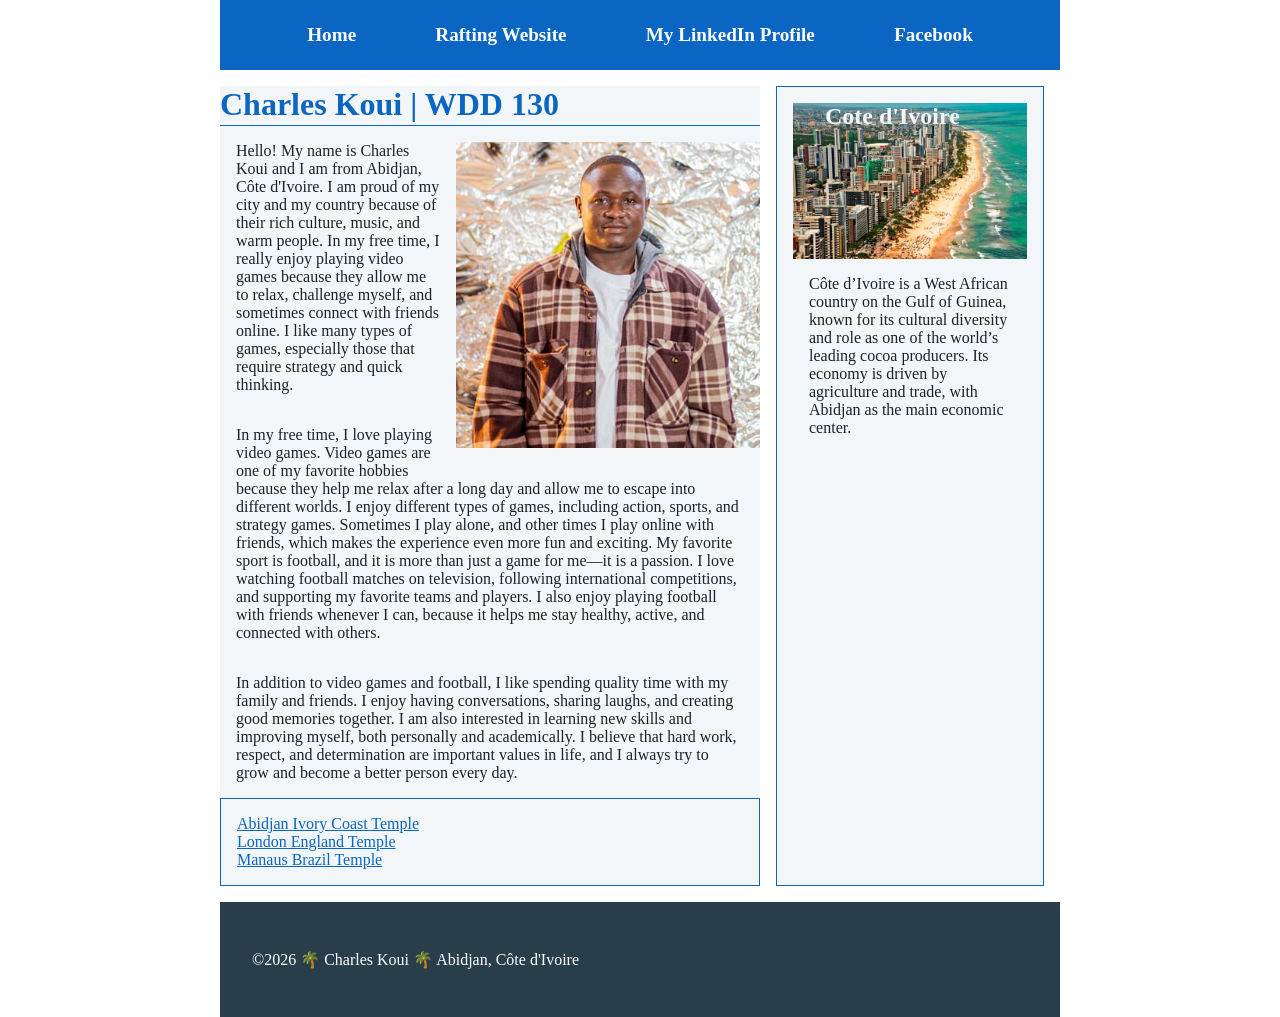
<file: index.html>
<!DOCTYPE html>
<html lang="en-US">

<head>
    <meta charset="UTF-8">
    <meta name="viewport" content="width=device-width, initial-scale=1.0">
    <title> Charles Koui | WDD 130</title>
    <meta name="description"
      content="Welcome to Charles Koui’s WDD130 home page, showcasing web development projects, coursework, and foundational web design skills.">
    <meta name="author" content="Charles Koui">
    <link rel="stylesheet" href="styles/styles.css">
</head>

<body>
    <header>
        <nav>
            <a href="#">Home</a>
            <a href="wwr/">Rafting Website</a>
            <a href="www.linkedin.com/in/romeo-koui" target="_blank">My LinkedIn Profile</a>
            <a href="http://facebook.com" target="_blank">Facebook</a>
        </nav>
    </header>

    <div class="grid">
        <main>
            <h1>Charles Koui | WDD 130</h1>
            <img src="images/profile.jpg" alt="Charles Koui profile picture" width="200">
            <p>Hello! My name is Charles Koui and I am from Abidjan, Côte d'Ivoire. I am proud of my
                city and my country because of their rich culture, music, and warm people. In my
                free
                time, I really enjoy playing video games because they allow me to relax, challenge
                myself, and sometimes connect with friends online. I like many types of games,
                especially those that require strategy and quick thinking.</p>
            <p>In my free time, I love playing video games. Video games are one of my favorite
                hobbies
                because they help me relax after a long day and allow me to escape into different
                worlds. I enjoy different types of games, including action, sports, and strategy
                games.
                Sometimes I play alone, and other times I play online with friends, which makes the
                experience even more fun and exciting.

                My favorite sport is football, and it is more than just a game for me—it is a
                passion. I
                love watching football matches on television, following international competitions,
                and
                supporting my favorite teams and players. I also enjoy playing football with friends
                whenever I can, because it helps me stay healthy, active, and connected with others.
            </p>
            <p>In addition to video games and football, I like spending quality time with my family
                and
                friends. I enjoy having conversations, sharing laughs, and creating good memories
                together. I am also interested in learning new skills and improving myself, both
                personally and academically. I believe that hard work, respect, and determination
                are
                important values in life, and I always try to grow and become a better person every
                day.
            </p>
            <ul>
                <li><a href="http://www.churchofjesuschrist.org/temples/details/abidjan-ivory-coast-temple?lang=eng"
                      target="_blank">Abidjan Ivory Coast Temple</a></li>
                <li><a href="http://www.churchofjesuschrist.org/temples/details/london-england-temple?lang=eng"
                      target="_blank">London England Temple</a></li>
                <li><a href="http://www.churchofjesuschrist.org/temples/details/manaus-brazil-temple?lang=eng"
                      target="_blank">Manaus Brazil Temple</a></li>
            </ul>
        </main>
        <aside class="box">
            <h2>Cote d'Ivoire</h2>
            <img src="images/abidjan.jpg" alt="Abidjan sea side view">
            <p>Côte d’Ivoire is a West African country on the Gulf of Guinea, known for its cultural
                diversity and role as one of the world’s leading cocoa producers. Its economy is
                driven
                by agriculture and trade, with Abidjan as the main economic center.</p>
        </aside>
    </div>
    <footer>
        <p>&copy;2026 🌴 Charles Koui 🌴 Abidjan, Côte d'Ivoire</p>
    </footer>
</body>

</html>
</file>
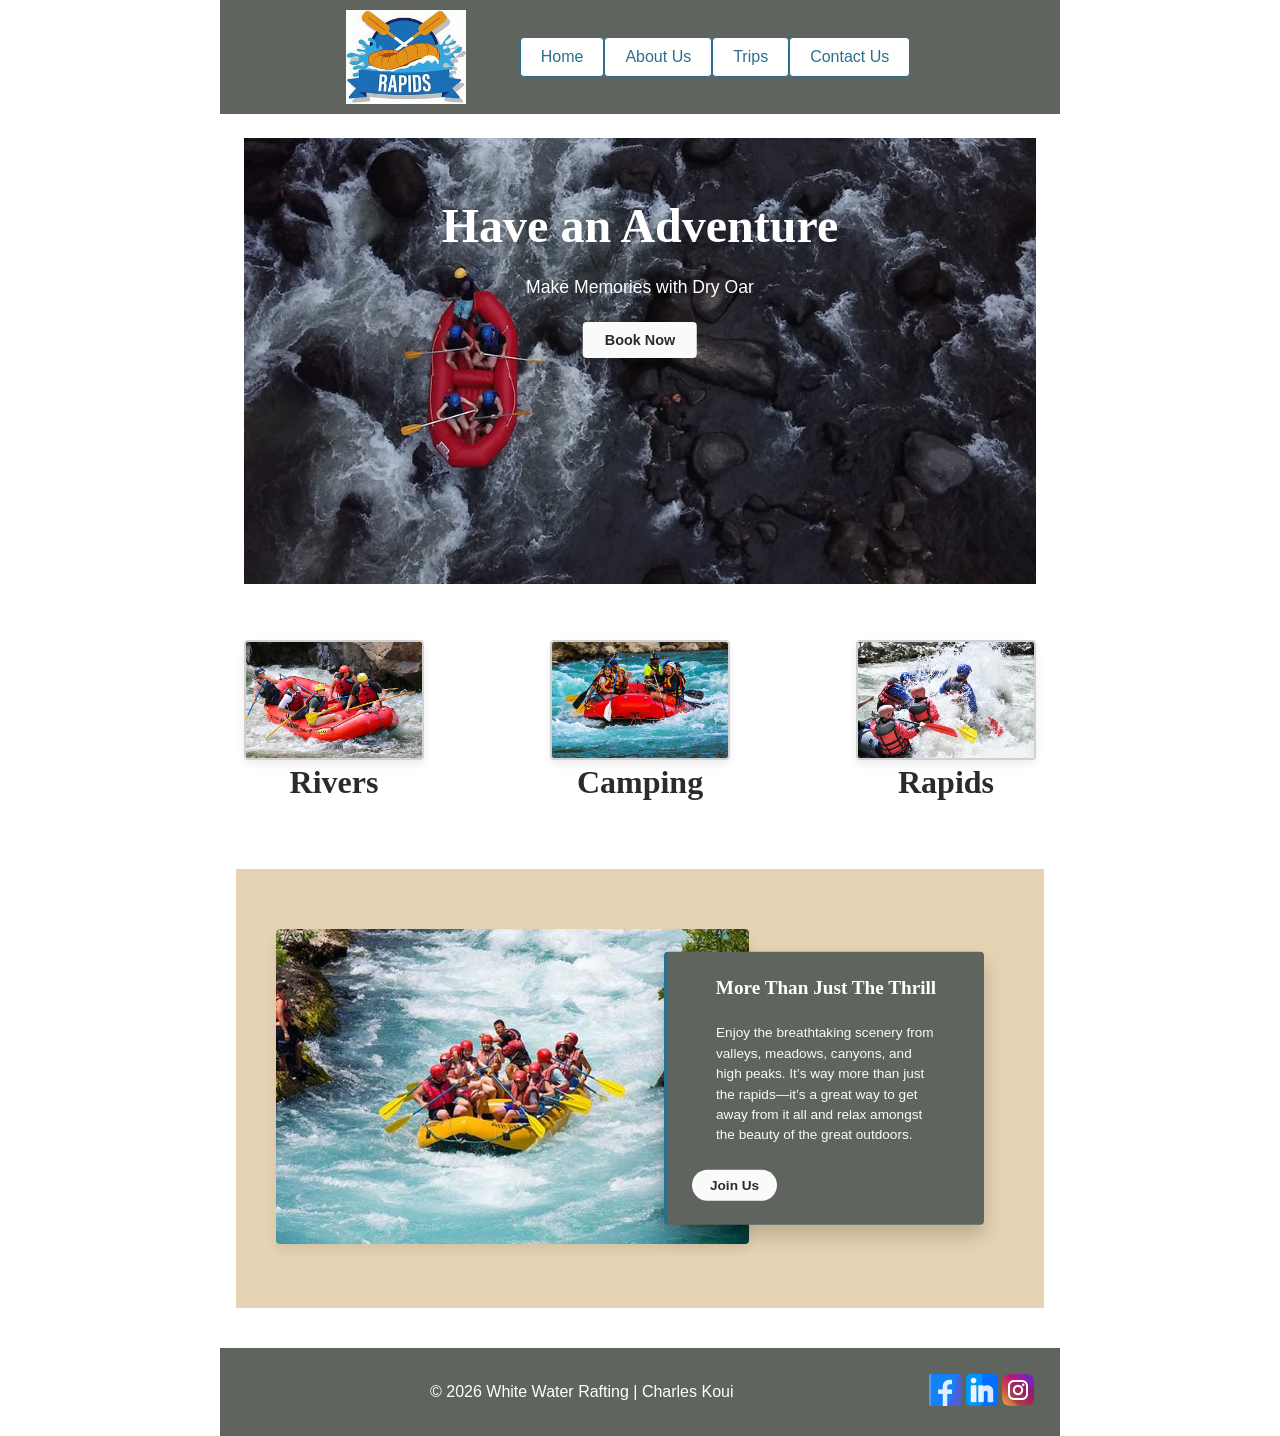
<file: wwr/index.html>
<!DOCTYPE html>
<html lang="en">

<head>
    <meta charset="UTF-8">
    <meta name="viewport" content="width=device-width, initial-scale=1.0">
    <title>Home | White Water Rafting</title>

    <meta name="description"
      content="Experience unforgettable white water rafting adventures. Explore rivers, rapids, and camping trips with Dry Oar—where thrill meets breathtaking scenery.">
    <meta name="author" content="Charles Koui">
    <link rel="stylesheet" href="styles/rafting.css">
</head>

<body>

    <header>
        <img src="images/logo.jpeg" alt="White Water Rafting Logo">

        <nav>
            <ul class="navigation">
                <li><a href="index.html">Home</a></li>
                <li><a href="about.html">About Us</a></li>
                <li><a href="trips.html">Trips</a></li>
                <li><a href="contact.html">Contact Us</a></li>
            </ul>
        </nav>
    </header>

    <main>

        <section class="hero hero-home">
            <img src="images/hero.jpg" alt="Group white water rafting through rapids">

            <div class="hero-content">
                <h1>Have an Adventure</h1>
                <p>Make Memories with Dry Oar</p>
                <a href="contact.html" class="btn-primary">Book Now</a>
            </div>
        </section>

        <!-- FEATURES -->
        <section class="features">
            <div class="feature">
                <img src="images/adventure2.jpg" alt="Scenic river">
                <h2>Rivers</h2>
            </div>

            <div class="feature">
                <img src="images/adventure3.jpg" alt="Mountain camping">
                <h2>Camping</h2>
            </div>

            <div class="feature">
                <img src="images/adventure4.jpg" alt="White water rapids">
                <h2>Rapids</h2>
            </div>
        </section>

        <!-- PROMO SECTION -->
        <section class="promo">
            <div class="promo-image">
                <img src="images/adventure5.jpg" alt="Mountain valley scenery">
            </div>

            <div class="promo-card">
                <h2>More Than Just The Thrill</h2>
                <p>
                    Enjoy the breathtaking scenery from valleys, meadows, canyons, and
                    high peaks. It’s way more than just the rapids—it’s a great way to get
                    away from it all and relax amongst the beauty of the great outdoors.
                </p>
                <a href="contact.html" class="btn-secondary">Join Us</a>
            </div>
        </section>


    </main>

    <footer>
        <p>
            © 2026 White Water Rafting | Charles Koui
        </p>

        <nav class="socialmedia">
            <a href="https://facebook.com">
                <img src="images/facebook.png" alt="Facebook">
            </a>
            <a href="https://linkedin.com">
                <img src="images/linkedin.png" alt="LinkedIn">
            </a>
            <a href="https://instagram.com">
                <img src="images/instagram.png" alt="Instagram">
            </a>
        </nav>
    </footer>

</body>

</html>
</file>
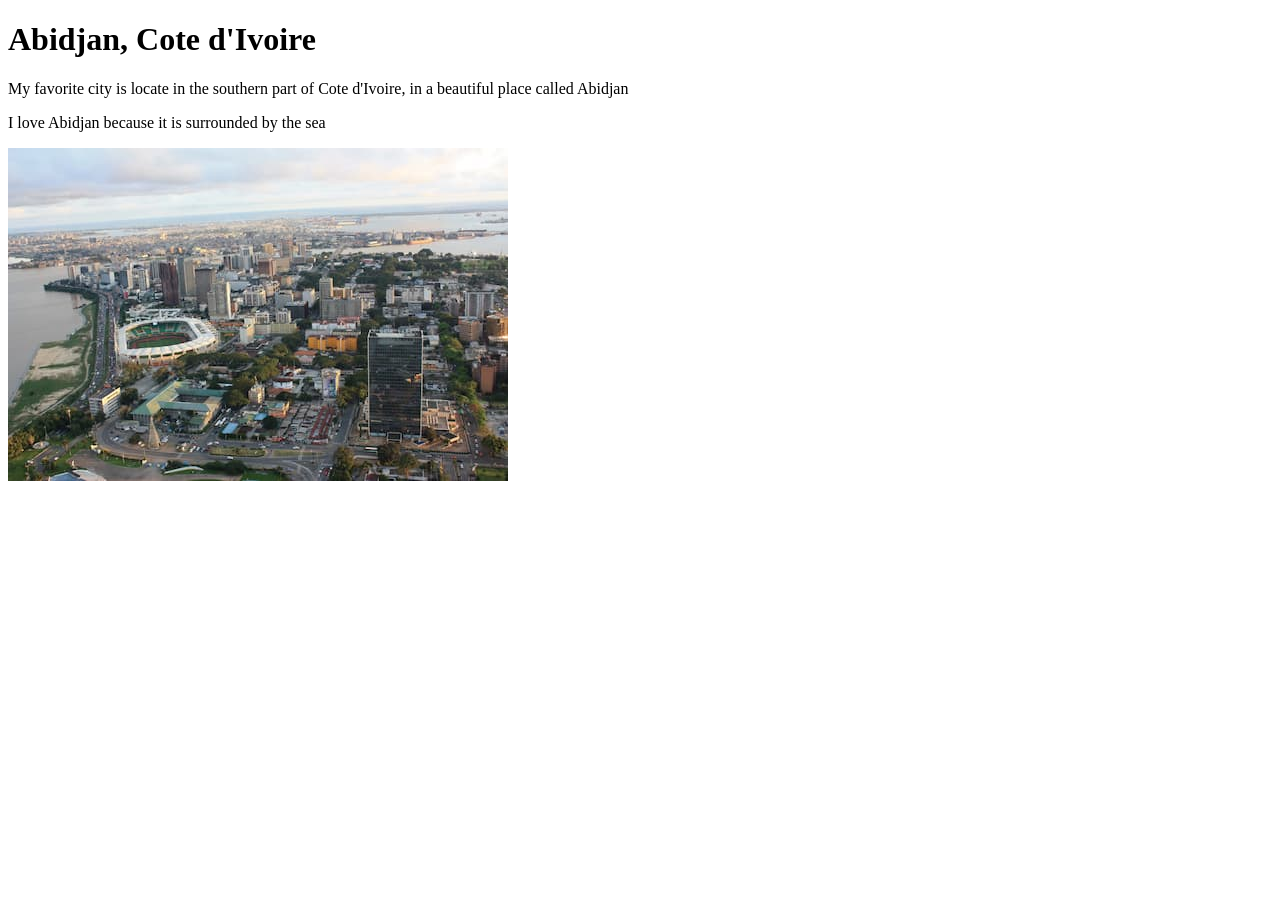
<file: week01/favorite-city.html>
<!DOCTYPE html>
<html lang="en">

<head>
    <meta charset="UTF-8">
    <meta name="viewport" content="width-device-width, initial-scale-1.0">
    <title>Document</title>
</head>

<body>
    <h1>Abidjan, Cote d'Ivoire</h1>

    <p>My favorite city is locate in the southern part of Cote d'Ivoire, in a beautiful place called
        Abidjan</p>
    <p>I love Abidjan because it is surrounded by the sea</p>

    <img src="images/Abidjan_Plateau.jpg" alt="">
</body>

</html>
</file>
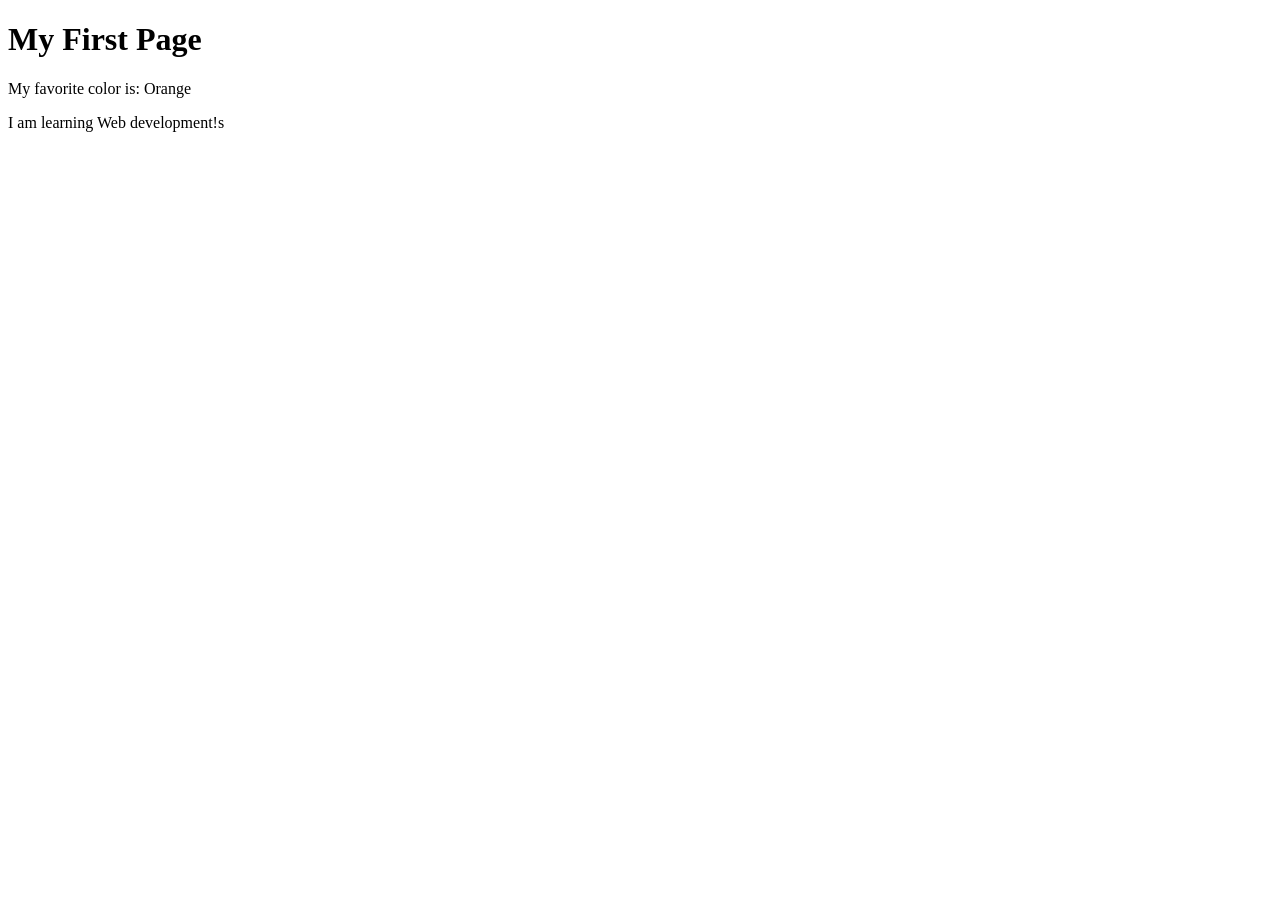
<file: week01/first-page.html>
<!DOCTYPE html>
<html lang="en">

<head>
    <meta charset="UTF-8">
    <meta name="viewport" content="width=device-width, initial-scale=1.0">
    <title>My First Page</title>
</head>

<body>
    <h1>My First Page</h1>
    <p>My favorite color is: Orange</p>
    <p>I am learning Web development!s</p>
</body>

</html>
</file>
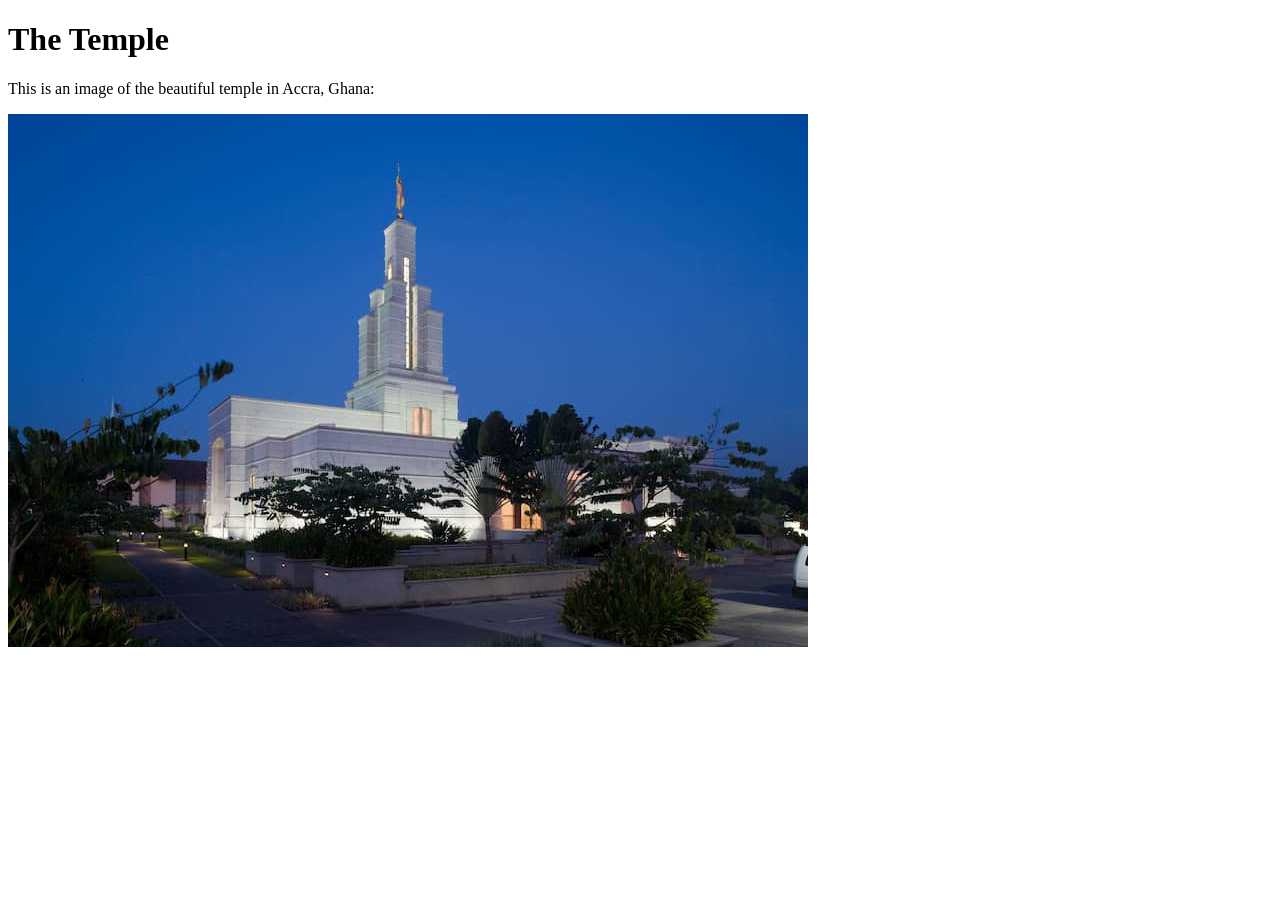
<file: week01/images-solution.html>
<!DOCTYPE html>
<html lang="en">
<head>
    <meta charset="UTF-8">
    <meta name="viewport" content="width=device-width, initial-scale=1.0">
    <title>Temple Image</title>
</head>
<body>
    <h1>The Temple</h1>
    <p>This is an image of the beautiful temple in Accra, Ghana:</p>
    <img src="images/temple-small.jpg" alt="The Accra Ghana Temple">
    
</body>
</html>
</file>
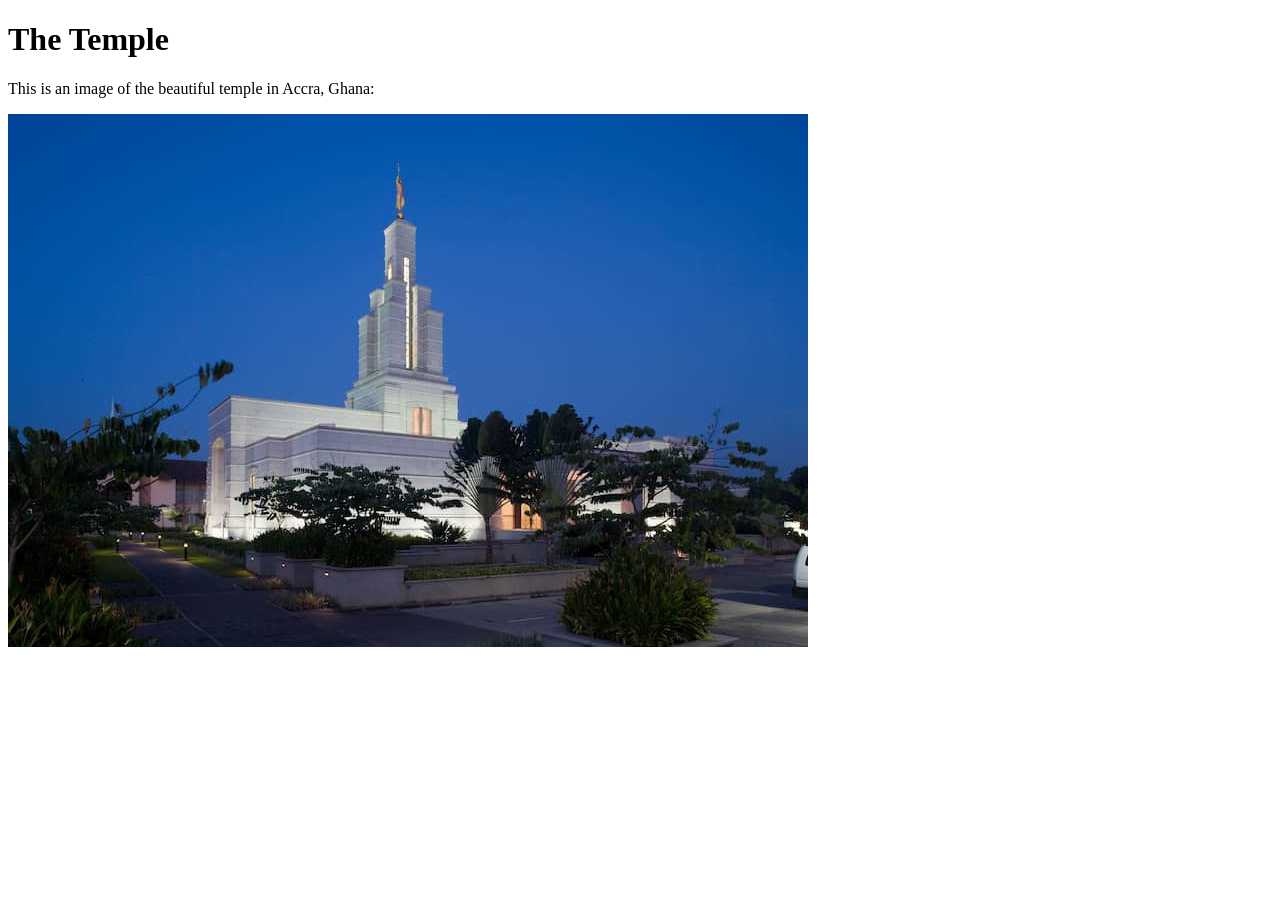
<file: week01/images.html>
<!DOCTYPE html>
<html lang="en">

<head>
    <meta charset="UTF-8">
    <meta name="viewport" content="width=device-width, initial-scale=1.0">
    <title>Temple Image</title>
</head>

<body>
    <h1>The Temple</h1>
    <p>This is an image of the beautiful temple in Accra, Ghana:</p>
    <img src="images/temple-small.jpg" alt="The Accra Ghana Temple">

</body>

</html>
</file>
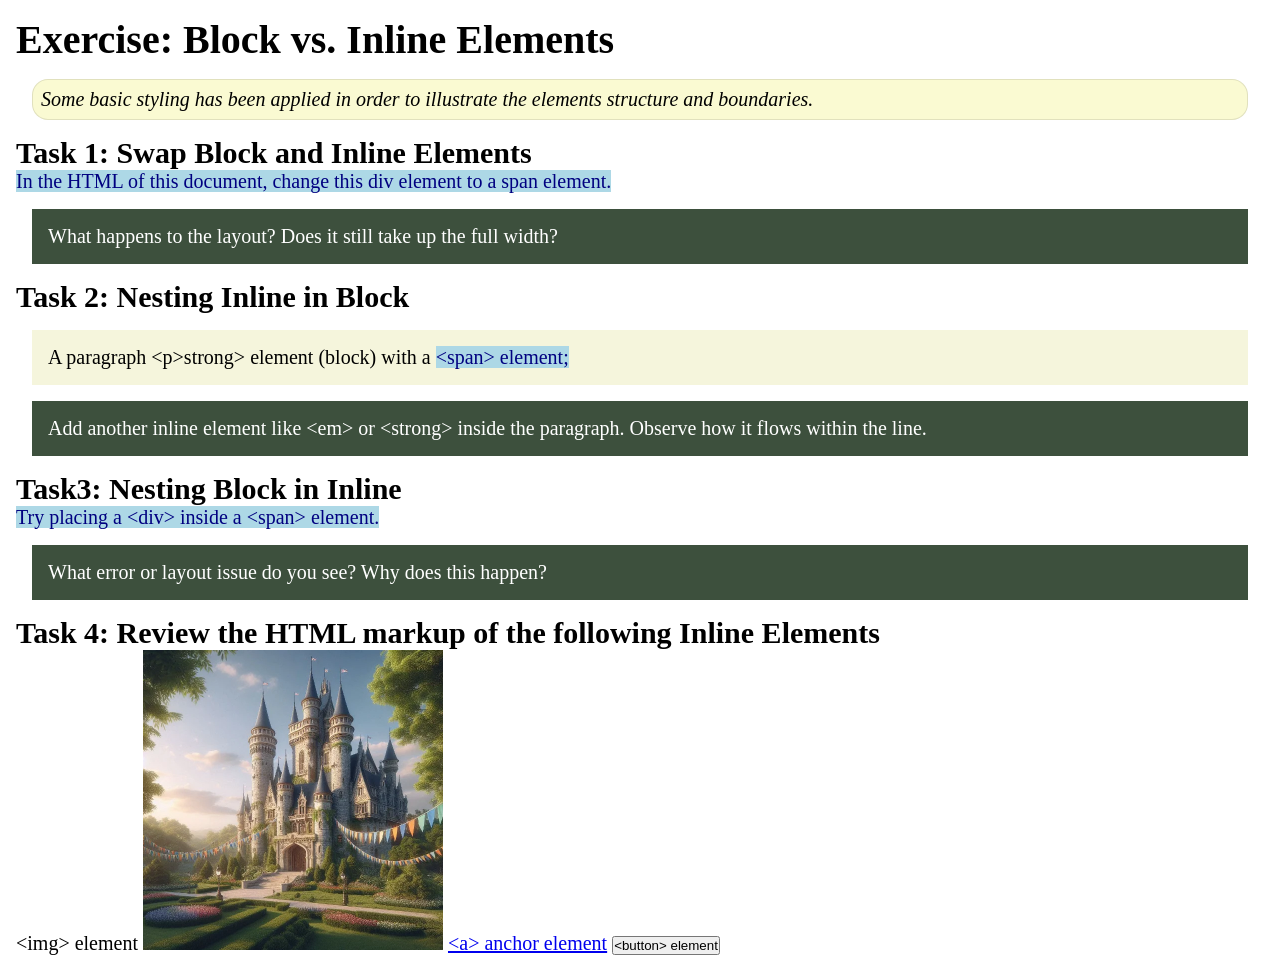
<file: week02/block-vs-inline.html>
<!DOCTYPE html>
<html lang="en">

<head>
    <meta charset="UTF-8">
    <meta name="viewport" content="width=device-width, initial-scale=1.0">
    <title>Exercise: Block vs. Inline Elements</title>
    <link rel="stylesheet" href="styles/block-vs-inline.css">
</head>

<body>
    <main>
        <h1>Exercise: Block vs. Inline Elements</h1>
        <p class="note">Some basic styling has been applied in order to illustrate the elements
            structure and
            boundaries.</p>

        <h2>Task 1: Swap Block and Inline Elements</h2>
        <span>In the HTML of this document, change this div element to a span element.</span>

        <p class="question">What happens to the layout? Does it still take up the full width?</p>

        <h2>Task 2: Nesting Inline in Block</h2>
        <p>A paragraph &lt;p&gt;strong&gt; element (block) with a <span>&lt;span&gt; element;</span>
        </p>
        <p class="question">Add another inline element like &lt;em&gt; or &lt;strong&gt; inside the
            paragraph. Observe
            how it flows within the line.</p>

        <h2>Task3: Nesting Block in Inline</h2>
        <span>Try placing a &lt;div&gt; inside a &lt;span&gt; element.</span>
        <p class="question">What error or layout issue do you see? Why does this happen?</p>


        <h2>Task 4: Review the HTML markup of the following Inline Elements</h2>
        &lt;img&gt; element
        <img src="images/castle.webp" alt="placeholder image (images are inline)" width="300"
          height="300">
        <a href="https://churchofjesuschrist.org">&lt;a&gt; anchor element</a>
        <button type="button">&lt;button&gt; element</button>
    </main>
</body>

</html>
</file>
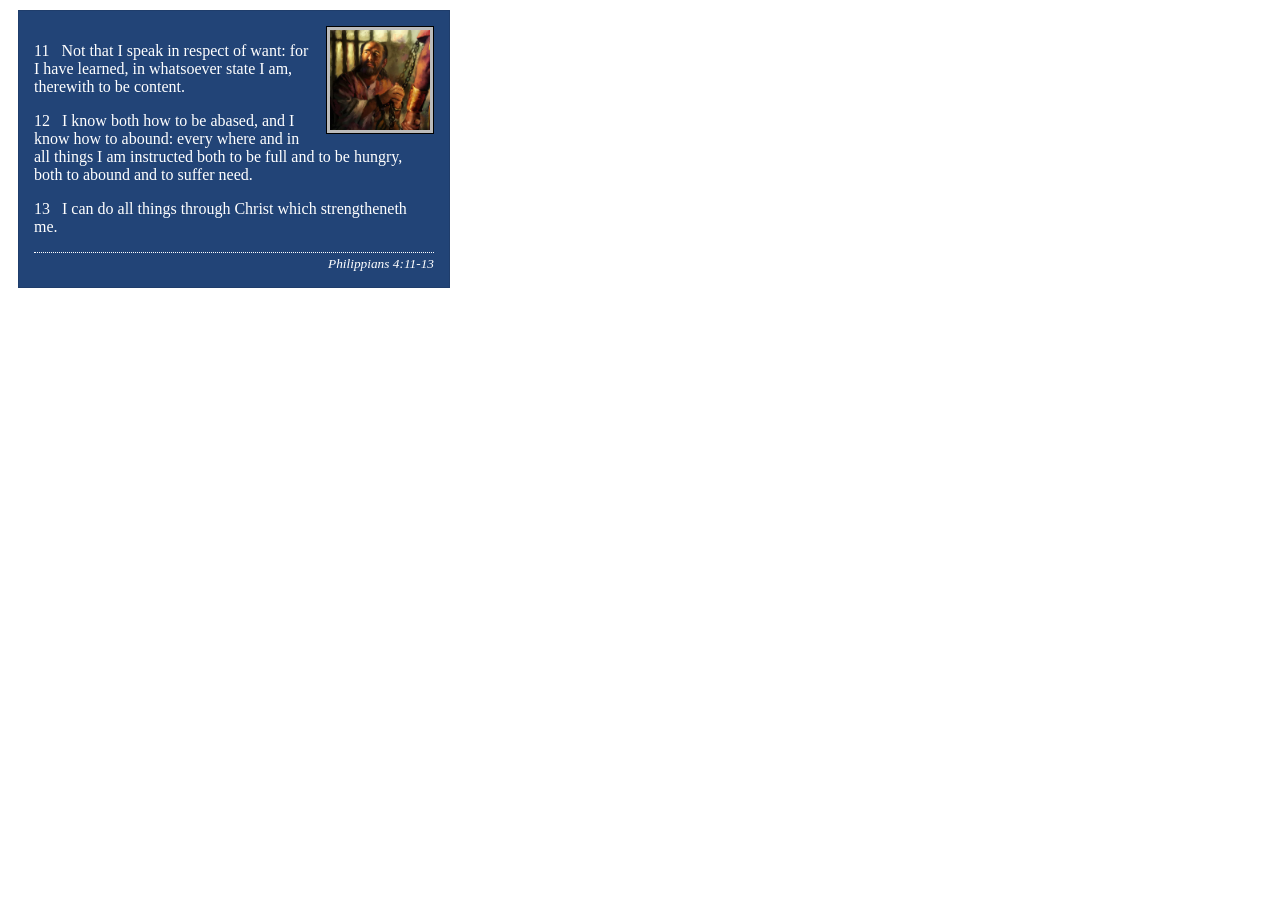
<file: week02/box-model-solution.html>
<!DOCTYPE html>
<html lang="en">
<head>
    <meta charset="UTF-8">
    <meta name="viewport" content="width=device-width, initial-scale=1.0">
    <title>Box Model Activity</title>
    <link rel="stylesheet" href="styles/box-model-solution.css">
</head>
<body>
    <main>
        <div class="callout">
            <img src="images/apostle-paul-imprisoned.webp" alt="Paul the Apostle - Imprisoned in Rome" width="200" height="200">
            <blockquote>
                <p>11 &nbsp; Not that I speak in respect of want: for I have learned, in whatsoever state I am, therewith to be content.</p>
                <p>12 &nbsp; I know both how to be abased, and I know how to abound: every where and in all things I am instructed both to be full and to be hungry, both to abound and to suffer need.</p>
                <p>13 &nbsp; I can do all things through Christ which strengtheneth me.</p>
            </blockquote>
            <cite>Philippians 4:11-13</cite>
        </div>
    </main>
</body>
</html>
</file>
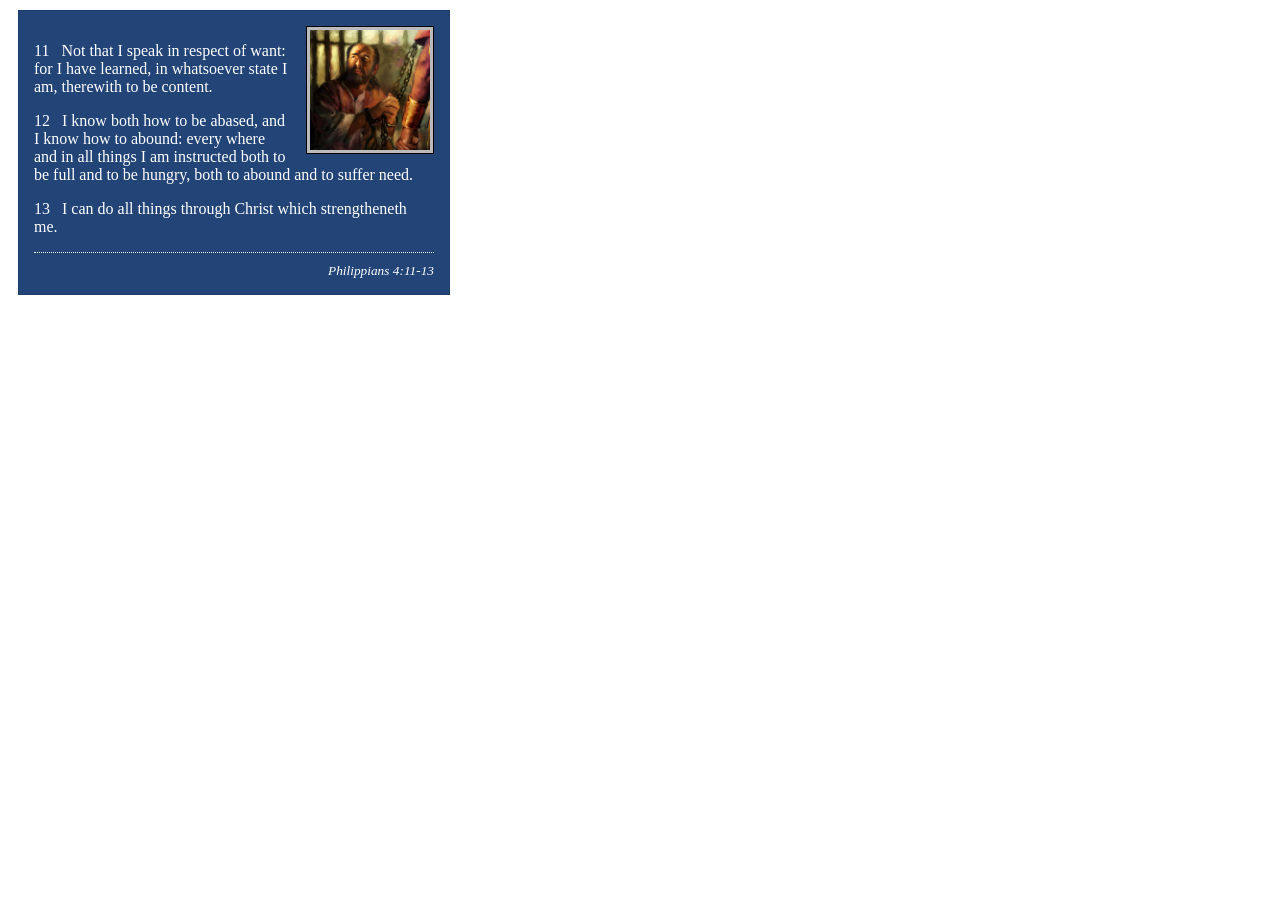
<file: week02/box-model.html>
<!DOCTYPE html>
<html lang="en">

<head>
    <meta charset="UTF-8">
    <meta name="viewport" content="width=device-width, initial-scale=1.0">
    <title>Box Model Activity</title>
    <link rel="stylesheet" href="styles/box-model.css">
</head>

<body>
    <main>
        <div class="callout">
            <img src="images/apostle-paul-imprisoned.webp"
              alt="Paul the Apostle - Imprisoned in Rome" width="200" height="200">
            <blockquote>
                <p>11 &nbsp; Not that I speak in respect of want: for I have learned, in whatsoever
                    state I am, therewith to be content.</p>
                <p>12 &nbsp; I know both how to be abased, and I know how to abound: every where and
                    in all things I am instructed both to be full and to be hungry, both to abound
                    and to suffer need.</p>
                <p>13 &nbsp; I can do all things through Christ which strengtheneth me.</p>
            </blockquote>
            <cite>Philippians 4:11-13</cite>
        </div>
    </main>
</body>

</html>
</file>
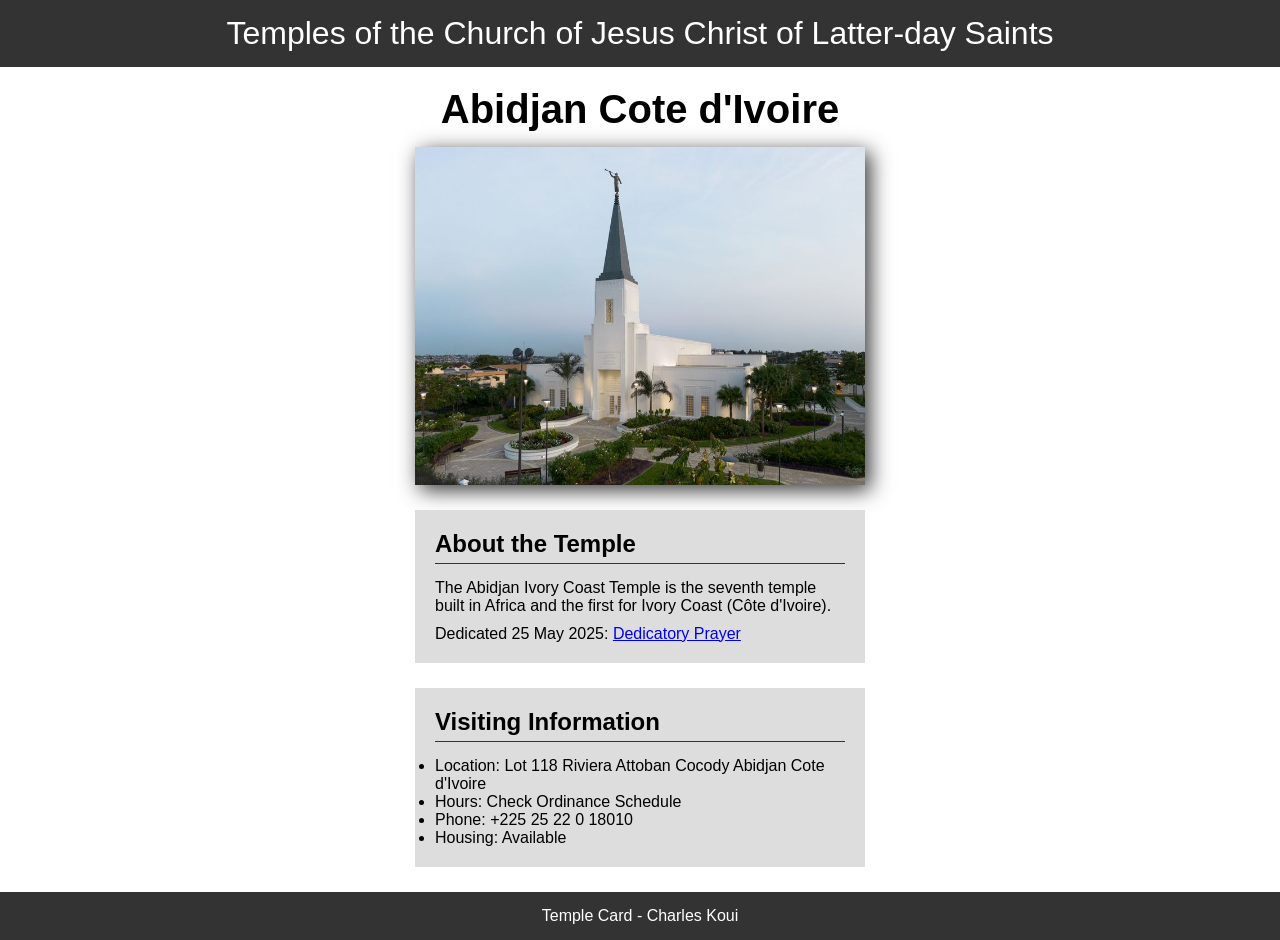
<file: week02/temple.html>
<!DOCTYPE html>
<html lang="en">

<head>
    <meta charset="UTF-8">
    <meta name="viewport" content="width=device-width, initial-scale=1.0">
    <title>Temple Card - Abidjan Cote d'Ivoire</title>
    <link rel="stylesheet" href="styles/temple.css">
</head>

<body>
    <header>
        <p>Temples of the Church of Jesus Christ of Latter-day Saints</p>
    </header>
    <main>
        <h1>Abidjan Cote d'Ivoire</h1>
        <picture>
            <img src="images/abidjan-ivory-coast.jpeg" alt="Abidjan Cote d'Ivoire Temple">
        </picture>
        <section>
            <h2>About the Temple</h2>
            <p>The Abidjan Ivory Coast Temple is the seventh temple built in Africa and the first
                for Ivory Coast (Côte
                d'Ivoire).</p>
            <p>Dedicated 25 May 2025: <a
                  href="https://www.churchofjesuschrist.org/temples/dedicatory-prayer/abidjan-ivory-coast-temple/2025-05-25?lang=eng"
                  target="_blank" rel="noopener noreferrer">Dedicatory Prayer</a></p>
        </section>
        <section>
            <h2>Visiting Information</h2>
            <ul>
                <li>Location: Lot 118 Riviera Attoban Cocody Abidjan Cote d'Ivoire</li>
                <li>Hours: Check Ordinance Schedule</li>
                <li>Phone: +225 25 22 0 18010</li>
                <li>Housing: Available</li>
            </ul>
        </section>
    </main>
    <footer>
        <p>Temple Card - Charles Koui</p>
    </footer>
</body>

</html>
</file>
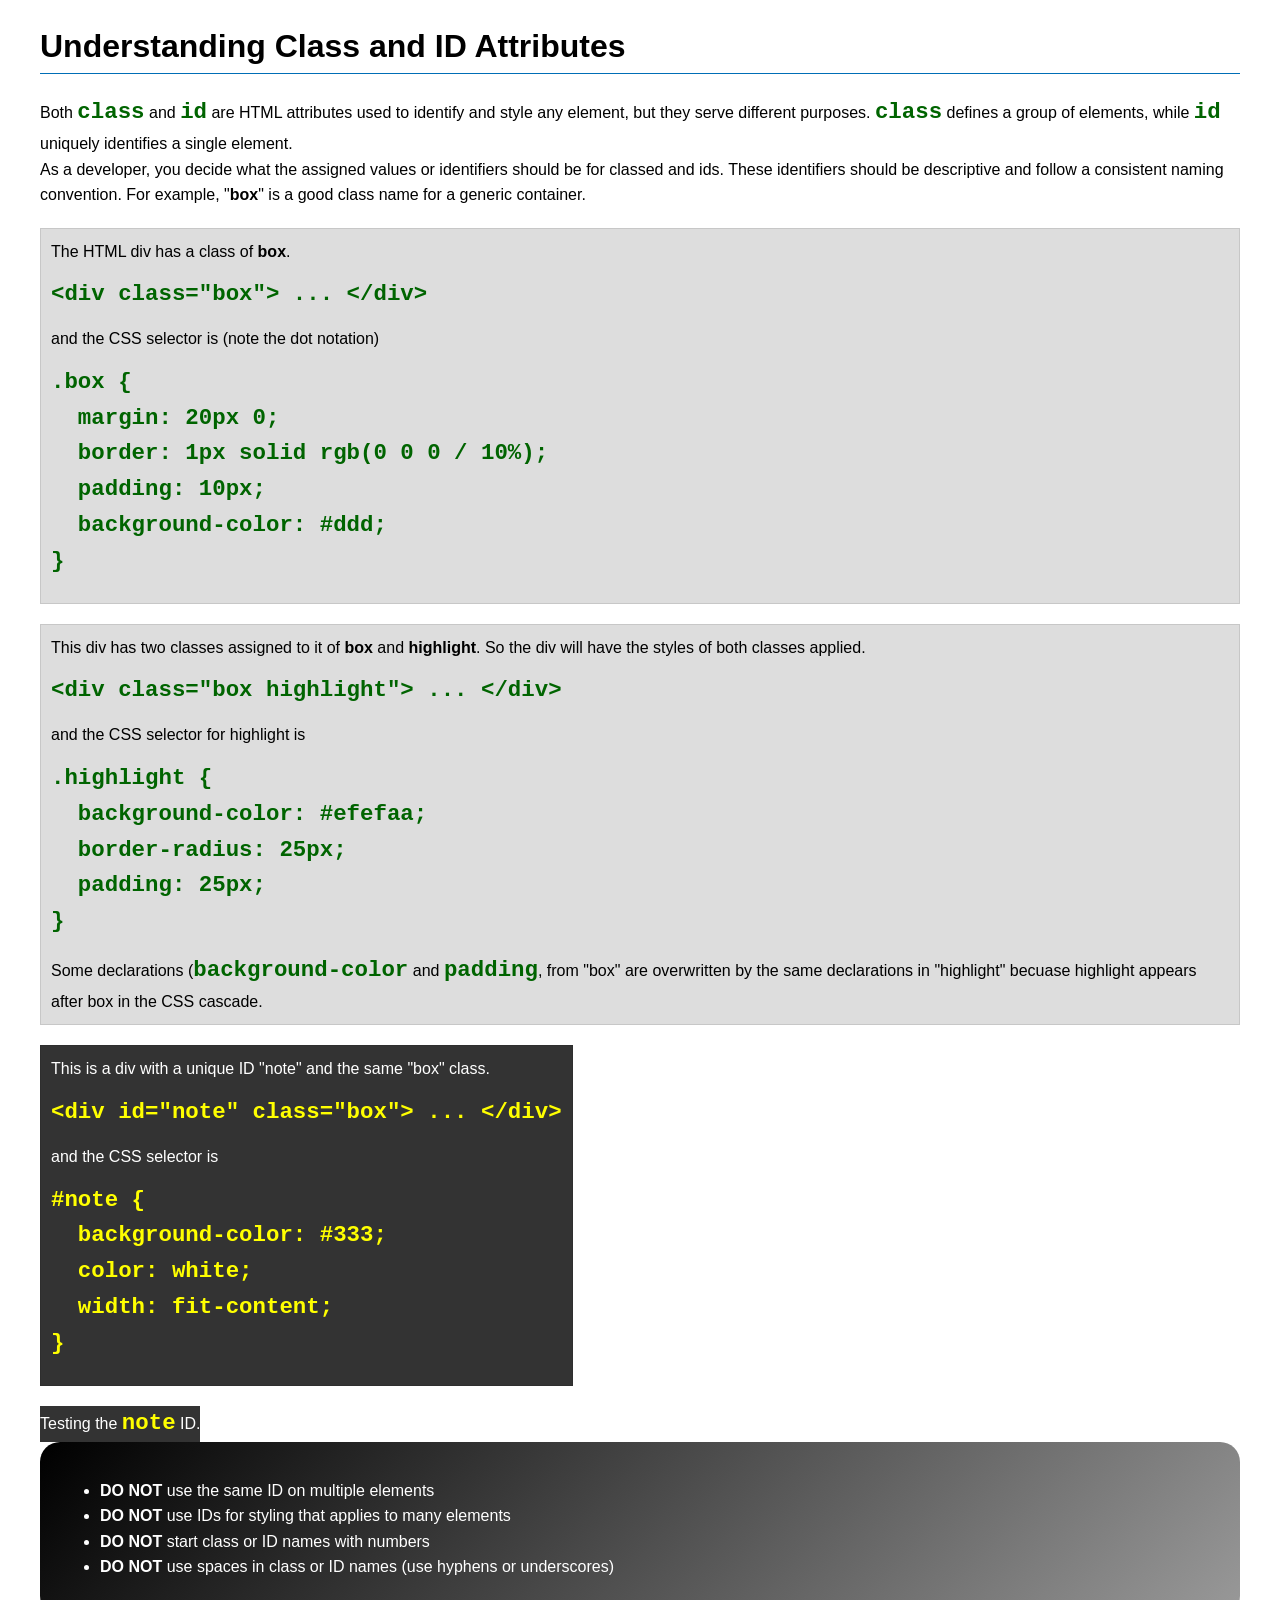
<file: week03/class-and-id.html>
<!DOCTYPE html>
<html lang="en">

<head>
    <meta charset="UTF-8">
    <meta name="viewport" content="width=device-width, initial-scale=1.0">
    <title>Class vs ID Attributes</title>
    <link rel="stylesheet" href="styles/class-and-id.css">
</head>

<body>
    <h1>Understanding Class and ID Attributes</h1>
    <p>Both <code>class</code> and <code>id</code> are HTML attributes used to identify and style
        any element, but they
        serve different purposes. <code>class</code> defines a group of elements, while
        <code>id</code> uniquely
        identifies a single element.
    </p>
    <p>As a developer, you decide what the assigned values or identifiers should be for classed and
        ids. These
        identifiers should be
        descriptive and follow a consistent naming convention. For example, "<strong>box</strong>"
        is a good class name
        for a generic container.</p>
    <div class="box">
        <p>The HTML div has a class of <strong>box</strong>.</p>
        <pre><code class="html">&lt;div class="box"&gt; ... &lt;/div&gt;</code></pre>
        and the CSS selector is (note the dot notation)
        <pre><code class="css">.box {
  margin: 20px 0;
  border: 1px solid rgb(0 0 0 / 10%);
  padding: 10px;
  background-color: #ddd; 
}</code></pre>
    </div>

    <div class="box">
        <p>This div has two classes assigned to it of <strong>box</strong> and
            <strong>highlight</strong>. So the div
            will have the styles of both classes applied.
        </p>
        <pre><code class="html">&lt;div class="box highlight"&gt; ... &lt;/div&gt;</code></pre>
        and the CSS selector for highlight is
        <pre><code class="css">.highlight {
  background-color: #efefaa;
  border-radius: 25px;
  padding: 25px;
}</code></pre>
        <p>Some declarations (<code>background-color</code> and <code>padding</code>, from "box" are
            overwritten by the same declarations in "highlight" becuase highlight appears after box
            in the CSS cascade.</p>
    </div>

    <div id="note" class="box">
        <p>This is a div with a unique ID "note" and the same "box" class.</p>
        <pre><code class="html">&lt;div id="note" class="box"&gt; ... &lt;/div&gt;</code></pre>
        and the CSS selector is
        <pre><code class="css">#note {
  background-color: #333;
  color: white;
  width: fit-content;
}</code></pre>
    </div>

    <div id="note">
        <p>Testing the <code>note</code> ID.</p>
    </div>

    <section id="best-practice">
        <ul>
            <li><strong>DO NOT</strong> use the same ID on multiple elements</li>
            <li><strong>DO NOT</strong> use IDs for styling that applies to many elements</li>
            <li><strong>DO NOT</strong> start class or ID names with numbers</li>
            <li><strong>DO NOT</strong> use spaces in class or ID names (use hyphens or underscores)
            </li>
        </ul>
    </section>


</body>

</html>
</file>
<file: styles/styles.css>
:root {
    --main-color: #0a66c2;
    --accent-color: #f3f6f8;
    --text-color: #1d2226;
    --secondary-color: #e7f3ff;
    --footer-bg: #283e4a;
    --footer-text: #fff;
    --nav-bg: #0a66c2;
    --nav-link: #fff;
    --box-bg: #e7f3ff;
    --box-border: #0a66c2;
    --box-text: #1d2226;
}

* {
    margin: 0;
    padding: 0;
    box-sizing: border-box;
}

a {
    color: var(--main-color);
}

header,
.grid,
footer {
    max-width: 840px;
    margin: 0 auto;
}

.grid {
    display: grid;
    grid-template-columns: auto 300px;
}

nav {
    background-color: var(--nav-bg);
    padding: 1rem;
    display: flex;
    justify-content: space-evenly;
    align-items: center;
}

nav a {
    display: block;
    padding: 0.5rem;
    text-decoration: none;
    font-size: 1.2rem;
    font-weight: 700;
    color: var(--nav-link);
}

main {
    max-width: 50rem;
    /* grid-column: 2/3; */
    margin: 1rem 0;
    background: var(--accent-color);
    color: var(--main-color);
}

main img {
    width: 19rem;
    height: auto;
    float: right;
    margin: 1rem 0 1rem 1rem;
    /* border: 1px solid black;
    box-shadow: 0 0 30px gray;
    padding: 2px; */
}

h1 {
    border-bottom: 1px solid var(--main-color);
    color: var(--main-color);
    padding-bottom: 2px;
}

aside {
    max-width: 30rem;
    position: relative;
    /* margin: 1rem;
    border: 1px solid rgb(0, 0, 0 / 0.2);
    padding: 1em;
    background-color: #eee;
    color: #333;
    text-align: center; */
}

aside img {
    display: block;
    width: 100%;
    height: auto;
}

aside h2 {
    position: absolute;
    left: 3rem;
    top: 1rem;
    /* color: var(--main-color); */
}

p {
    padding: 1rem;
    color: var(--text-color);
}

footer {
    background-color: var(--footer-bg);
    color: var(--footer-text);
    padding: 2rem 1rem;
    /* margin-top: 15px;
    border-top: 1px solid #000;
    text-align: center; */
}

footer p {
    color: #fff;
}

ul {
    list-style: none;
    padding: 1rem;
    border: 1px solid #0a66c2;
}

/* Class Selectors */
.box {
    margin: 1rem;
    padding: 1rem;
    border: 1px solid #0a66c2;
    color: var(--accent-color);
    background-color: var(--accent-color);
}
</file>
<file: wwr/styles/rafting.css>
/* ================================
   CSS Variables
   ================================ */
:root {
    /* Fonts */
    --heading-font: "Georgia", "Times New Roman", serif;
    --body-font: "Roboto", "Helvetica Neue", Arial, sans-serif;

    /* Color Scheme */
    --primary-color: #1f5f4a;
    /* Forest Green */
    --secondary-color: #5f645e;
    /* Darker River Stone Grey */
    --accent-color: #2b6f8f;
    /* Darker Sky Blue */

    --background-color: #ffffff;
    --text-color: #2b2b2b;

    /* Neutrals */
    --white: #ffffff;
    --black: #000000;
    --border-light: #cfcfcf;
    --border-medium: #d1d1d1;
    --text-muted: #222222;
    --other-color: #fafafa;

    /* Shadows */
    --shadow-soft: #00000014;
    --shadow-medium: #00000033;
    --shadow-hard: #00000026;

    --gradient-1: rgba(43, 111, 143, 0.55);
    --gradient-2: rgba(43, 111, 143, 0);
}

/* ================================
   CSS Reset (Box Model)
   ================================ */
* {
    margin: 0;
    padding: 0;
    box-sizing: border-box;
}

/* ================================
   Global Styles
   ================================ */
body {
    font-family: var(--body-font);
    color: var(--text-color);
    background-color: var(--background-color);
}

/* ================================
   Page Width & Centering
   ================================ */
header,
main,
footer {
    width: 840px;
    margin: 0 auto;
}

/* ================================
   Headings
   ================================ */
h1,
h2 {
    font-family: var(--heading-font);
}

/* ================================
   Basic Spacing
   ================================ */
nav,
p,
section,
article {
    margin: 16px;
    padding: 8px;
}

header {
    display: grid;
    grid-template-columns: auto auto;
    justify-content: center;
    align-items: center;
    color: var(--background-color);
    background-color: var(--secondary-color);
    padding: 10px;
    gap: 30px;
}

header img {
    width: 120px;
    height: auto;
}

.navigation {
    display: flex;
    list-style: none;
    margin: 0;
    padding: 0;
}

.navigation a {
    display: block;
    padding: 10px 20px;
    text-decoration: none;
    color: var(--accent-color);
    background-color: var(--background-color);
    border: 1px solid var(--accent-color);
    border-radius: 4px;
    transition: background-color 0.3s;
}

.navigation a:hover {
    background-color: var(--primary-color);
    color: var(--white);
}

.history {
    margin: 40px 16px;
}

section h2 {
    text-align: center;
    margin-bottom: 20px;
    font-size: 2em;
}

.history-content {
    display: grid;
    grid-template-columns: 1fr 1fr 1fr;
    gap: 20px;
    align-items: center;
}

.history-content p {
    margin: 0;
    line-height: 1.6;
}

.history-content img {
    grid-column: 2;
    grid-row: 1 / 3;
    width: 100%;
    height: auto;
    border-radius: 8px;
    box-shadow: 0 4px 8px var(--shadow-medium);
}

/* Adventures Section Layout */
.adventures {
    margin: 40px 16px;
}

.adventures h2 {
    text-align: center;
    margin-bottom: 20px;
    font-size: 2em;
}

.adventure-gallery {
    display: flex;
    justify-content: space-between;
    gap: 10px;
}

.adventure-gallery figure {
    flex: 1;
    margin: 0;
    text-align: center;
}

.adventure-gallery img {
    width: 100%;
    height: 150px;
    object-fit: cover;
    border-radius: 8px;
    box-shadow: 0 2px 6px var(--shadow-hard);
}

.adventure-gallery figcaption {
    margin-top: 8px;
    font-size: 0.9em;
    color: var(--primary-color);
    font-weight: bold;
}

/* ================================
   Footer Social Media Links
   ================================ */
.socialmedia a {
    text-decoration: none;
}

.socialmedia img {
    width: 32px;
    height: auto;
}

/* ================================
   Hero Section
   ================================ */
.hero {
    position: relative;
}

.hero img {
    display: block;
    width: 100%;
    height: auto;
}

.hero-about h1 {
    position: absolute;
    top: 20px;
    width: 100%;
    padding: 16px;
    text-align: center;
    background-color: var(--accent-color);
    color: var(--white);
    opacity: 0.85;
}

.hero-about article {
    position: absolute;
    bottom: 32px;
    left: 50%;
    transform: translateX(-50%);
    width: 85%;
    padding: 16px;
    background-color: var(--secondary-color);
    color: var(--background-color);
    border-radius: 4px;
    display: flex;
    gap: 16px;
    align-items: center;
}

.hero-about article img {
    width: 125px;
    border: 2px solid var(--background-color);
    box-shadow: 0 2px 6px var(--shadow-medium);
}

.hero-home .hero-content {
    position: absolute;
    top: 32%;
    left: 50%;
    transform: translate(-50%, -50%);
    text-align: center;
    color: var(--white);
}

.hero-home h1 {
    font-family: var(--heading-font);
    font-size: 3em;
    margin-bottom: 10px;
    text-shadow: 0 4px 10px var(--shadow-hard);
}

.hero-home p {
    font-size: 1.1em;
    margin-bottom: 16px;
    text-shadow: 0 2px 6px var(--shadow-medium);
}

/* Footer Styles */
footer {
    display: flex;
    justify-content: space-between;
    align-items: center;
    background-color: var(--secondary-color);
    color: var(--white);
    padding: 2px;
    margin-top: 40px;
}

footer p {
    text-align: center;
    margin-left: 200px;

}

/* ================================
   Contact Page – Main Content
   ================================ */

.contact-info {
    text-align: center;
    margin: 32px 16px 16px;
}

.contact-info h1 {
    position: static;
    background: none;
    padding: 0;
    margin-bottom: 8px;
    font-size: 2.5em;
    color: var(--black);
}

.company-details address {
    font-style: normal;
    line-height: 1.5;
    font-size: 1em;
}

.company-details a {
    color: var(--primary-color);
    text-decoration: none;
}

/* Layout */
.contact-layout {
    display: grid;
    grid-template-columns: 1fr 1.2fr;
    gap: 24px;
    margin: 32px 16px;
    align-items: start;
}

/* Map */
.map-container {
    display: flex;
    justify-content: center;
}

.map-container iframe {
    max-width: 320px;
    height: 260px;
    border-radius: 4px;
}

/* Form */
.contact-form {
    background-color: var(--background-color);
    padding: 24px;
    border-radius: 10px;
    border: 1px solid var(--border-light);
    box-shadow: 0 10px 25px var(--shadow-soft);
}

.contact-form fieldset {
    border: 1px solid var(--border-medium);
    border-radius: 6px;
    padding: 16px 18px;
    margin-bottom: 18px;
}

.contact-form legend {
    font-size: 1.1em;
    font-weight: 600;
    padding: 0 10px;
    color: var(--text-muted);
}

/* Name / Email */
.contact-form fieldset.column1 {
    display: grid;
    grid-template-columns: 110px 1fr;
    gap: 10px 14px;
    align-items: center;
}

/* Message Purpose */
.contact-form fieldset.column2 {
    display: grid;
    grid-template-columns: 140px 1fr;
    align-items: start;
}

.contact-form fieldset.column2 legend {
    grid-column: 1 / -1;
}

.contact-form fieldset.column2 label {
    grid-column: 2;
    display: flex;
    align-items: center;
    gap: 8px;
    margin-bottom: 8px;
    font-size: 0.95em;
}

/* Inputs */
.contact-form input[type="text"],
.contact-form input[type="email"],
.contact-form textarea {
    width: 100%;
    padding: 10px 12px;
    font-size: 0.95em;
    border-radius: 6px;
    border: 1px solid var(--border-light);
    background-color: var(--light-gray);
}

.contact-form textarea {
    min-height: 120px;
    resize: vertical;
}

/* Radio & Checkbox */
.contact-form input[type="radio"],
.contact-form input[type="checkbox"] {
    width: 18px;
    height: 18px;
    accent-color: var(--accent-color);
}

/* Newsletter */
.contact-form fieldset:last-of-type label {
    display: flex;
    align-items: center;
    gap: 10px;
    font-size: 0.9em;
}

/* Button */
.contact-form button {
    width: 100%;
    padding: 14px;
    margin-top: 10px;
    font-size: 1.05em;
    font-weight: 600;
    color: var(--white);
    background-color: var(--primary-color);
    border: none;
    border-radius: 8px;
    cursor: pointer;
    transition: transform 0.2s ease, box-shadow 0.2s ease;
}

.contact-form button:hover {
    background-color: var(--accent-color);
    transform: translateY(-2px);
    box-shadow: 0 8px 16px var(--shadow-medium);
}

.contact-form button:focus-visible {
    outline: 3px solid var(--accent-color);
    outline-offset: 3px;
}

/* Employees */
.employees {
    margin: 40px 16px;
}

.employees h2 {
    text-align: center;
    margin-bottom: 24px;
}

.employee-profiles {
    display: flex;
    justify-content: space-between;
    gap: 20px;
}

.employee-profiles img {
    width: 140px;
    height: 140px;
    border-radius: 4px;
}

.btn-primary {
    display: inline-block;
    padding: 10px 22px;
    background-color: var(--other-color);
    color: var(--text-color);
    text-decoration: none;
    border-radius: 4px;
    font-size: 0.9em;
    font-weight: 600;
    transition: transform 0.2s ease, box-shadow 0.2s ease;
}

.btn-primary:hover {
    transform: translateY(-2px);
    box-shadow: 0 6px 12px var(--shadow-medium);
}

/* ==============================
   FEATURES SECTION
   ============================== */
.features {
    display: flex;
    justify-content: space-between;
    margin: 40px 16px;
    text-align: center;
    overflow: hidden;
}

.feature img {
    width: 180px;
    height: 120px;
    object-fit: cover;
    border-radius: 4px;
    border: 2px solid var(--border-medium);
    box-shadow: 0 4px 8px var(--shadow-soft);
    transition: transform 0.35s ease, box-shadow 0.35s ease;
}

.feature h3 {
    margin-top: 12px;
    font-size: 1em;
    color: var(--primary-color);
    font-family: var(--heading-font);
}

.feature:hover img {
    transform: scale(1.08);
    box-shadow: 0 12px 24px var(--shadow-medium);
}

/* ==============================
   PROMO SECTION
   ============================== */
.promo {
    position: relative;
    background-color: #e6d3b3;
    /* matches reference */
    padding: 60px 40px;
    margin: 40px 16px;
}

/* Image container */
.promo-image img {
    width: 65%;
    border-radius: 4px;
    box-shadow: 0 6px 12px var(--shadow-soft);
}

/* Overlapping card */
.promo-card {
    position: absolute;
    top: 50%;
    right: 60px;
    transform: translateY(-50%);
    width: 320px;

    background-color: var(--secondary-color);
    color: var(--white);
    padding: 24px;
    border-radius: 4px;

    box-shadow: 0 10px 20px var(--shadow-medium);
    border-left: 4px solid var(--accent-color);
}

/* Text */
.promo-card h2 {
    font-family: var(--heading-font);
    font-size: 1.2em;
    margin-bottom: 12px;
    line-height: 1.2;
}

.promo-card p {
    font-size: 0.85em;
    margin-bottom: 16px;
    line-height: 1.5;
    color: var(--other-color);
}

/* Button */
.btn-secondary {
    display: inline-block;
    padding: 8px 18px;
    background-color: var(--other-color);
    color: var(--text-color);
    text-decoration: none;
    border-radius: 20px;
    font-size: 0.85em;
    font-weight: 600;

    transition: transform 0.2s ease, box-shadow 0.2s ease;
}

.promo-card .btn-secondary:hover {
    transform: translateY(-2px);
    box-shadow: 0 6px 12px var(--shadow-soft);
}

/* ==============================
   TRIPS PAGE 
   ============================== */

.trips-cta {
    background: linear-gradient(135deg,
            var(--primary-color),
            var(--accent-color));
    color: var(--white);
    text-align: center;
    padding: 80px 40px;
    margin: 40px 16px;
    border-radius: 12px;
    box-shadow: 0 20px 40px var(--shadow-medium);
}

.trips-cta h1 {
    font-family: var(--heading-font);
    font-size: 2.6em;
    margin-bottom: 12px;
}

.trips-cta p {
    max-width: 600px;
    margin: 0 auto 28px;
    font-size: 1.05em;
    line-height: 1.6;
    opacity: 0.95;
}

.trips-cta .btn-primary {
    background-color: var(--white);
    color: var(--primary-color);
    padding: 12px 28px;
    border-radius: 30px;
    font-weight: 700;
    letter-spacing: 0.5px;
    transition: transform 0.25s ease, box-shadow 0.25s ease;
}

.trips-cta .btn-primary:hover {
    transform: translateY(-4px);
    box-shadow: 0 10px 20px var(--shadow-hard);
}

/* ---------- TRIP CARDS ---------- */

.trip-cards {
    display: grid;
    grid-template-columns: repeat(3, 1fr);
    gap: 32px;
    margin: 80px 16px;
}

.trip-cards h2 {
    grid-column: 1 / -1;
    text-align: center;
    margin-bottom: 2rem;
}

.trip-card {
    position: relative;
    background-color: var(--white);
    border-radius: 16px;
    overflow: hidden;
    box-shadow: 0 16px 32px var(--shadow-soft);
    transition: transform 0.35s ease, box-shadow 0.35s ease;
}

.trip-card::before {
    content: "";
    position: absolute;
    inset: 0;
    background: linear-gradient(to top,
            var(--gradient-1),
            var(--gradient-2));
    opacity: 0;
    transition: opacity 0.35s ease;
}

.trip-card:hover {
    transform: translateY(-10px);
    box-shadow: 0 30px 60px var(--shadow-medium);
}

.trip-card:hover::before {
    opacity: 1;
}

.trip-card img {
    width: 100%;
    height: 220px;
    object-fit: cover;
    transition: transform 0.5s ease;
}

.trip-card:hover img {
    transform: scale(1.08);
}

.trip-info {
    padding: 22px 24px 28px;
}

.trip-info h2 {
    font-family: var(--heading-font);
    font-size: 1.3em;
    margin-bottom: 10px;
    color: var(--primary-color);
}

.trip-info p {
    font-size: 0.95em;
    line-height: 1.6;
    margin-bottom: 14px;
    color: var(--text-color);
}

.trip-info ul {
    list-style: none;
    padding: 0;
    margin: 0;
    font-size: 0.85em;
    color: var(--text-muted);
}

.trip-info li {
    margin-bottom: 6px;
}

/* ---------- TRIPS TABLE ---------- */
.trip-table-section {
    margin: 100px 16px 60px;
}

.trip-table-section h2 {
    text-align: center;
    font-family: var(--heading-font);
    font-size: 2em;
    margin-bottom: 30px;
    color: var(--primary-color);
}

.trips-table {
    width: 100%;
    border-collapse: collapse;
    border-radius: 12px;
    overflow: hidden;
    box-shadow: 0 16px 32px var(--shadow-soft);
}

.trips-table thead {
    background-color: var(--primary-color);
}

.trips-table th {
    padding: 16px;
    color: var(--white);
    font-size: 0.85em;
    text-transform: uppercase;
    letter-spacing: 0.8px;
}

.trips-table td {
    padding: 14px;
    text-align: center;
    font-size: 0.9em;
    border-bottom: 1px solid var(--border-light);
}

.trips-table tbody tr {
    background-color: var(--white);
    transition: background-color 0.2s ease;
}

.trips-table tbody tr:hover {
    background-color: var(--other-color);
}
</file>
<file: week02/styles/block-vs-inline.css>
* {
    margin: 0;
    padding: 0;
}

body {
    font-size: 20px;
    margin: 1rem;
}

p,
div {
    background-color: beige;
    margin: 1rem;
    padding: 1rem;
}

span {
    color: navy;
    background-color: lightblue;
}

code {
    margin: 0;
    padding: 0;
    color: green;
    font-size: 1.2rem;
}

.note {
    font-style: italic;
    background-color: lightgoldenrodyellow;
    border-radius: 1rem;
    border: 1px solid rgb(0 0 0 / 10%);
    margin: 1rem;
    padding: .5rem;
}

.question {
    background-color: #3d503d;
    color: #fff;
}
</file>
<file: week02/styles/box-model-solution.css>
.callout {
    max-width: 400px;
    margin: 10px;
    border: 1px solid rgba(0, 0, 0, .1);
    padding: 15px;
    background-color: #247;
    color: #fff;
}

.callout img {
    float: right;
    margin: 0 0 10px 15px;
    border: 1px solid #000;
    padding: 3px;
    background-color: #bbb;
    width: 100px;
    height: auto;

}

blockquote {
    margin: 0;
}

cite {
    display: block;
    border-top: 1px dotted #fff;
    padding-top: 3px;
    text-align: right;
    font-size: smaller;
}
</file>
<file: week02/styles/box-model.css>
.callout {
    max-width: 400px;
    margin: 10px;
    border: 1px solid rgb(0 0 0 /0.1);
    padding: 15px;
    background-color: #247;
    color: #fff;
}

.callout img {
    float: right;
    margin: 0 0 10px 15px;
    border: 1px solid #000;
    padding: 3px;
    background-color: #bbb;
    width: 120px;
    height: auto;
}

blockquote {
    margin: 0;
}

cite {
    display: block;
    border-top: 1px dotted #fff;
    padding-top: 10px;
    text-align: right;
    font-size: smaller;
}
</file>
<file: week02/styles/temple.css>
* {
    margin: 0;
    padding: 0;
    box-sizing: border-box;
    font-family: Arial, Helvetica, sans-serif;
}

header,
footer {
    background-color: #333333;
    color: #ffffff;
    text-align: center;
    margin: 0 auto;
    padding: 15px 0;
}

header p {
    font-size: 2em;
}

main h1 {
    margin-top: 20px;
    text-align: center;
    font-size: 2.5em;
}

picture img {
    display: block;
    max-width: 450px;
    margin: 15px auto;
    box-shadow: 5px 5px 20px #333333;
}

section {
    margin: 25px auto;
    padding: 20px;
    max-width: 450px;
    background-color: #dddddd;
}

section p {
    margin-top: 10px;
}

section h2 {
    border-bottom-width: 1px;
    border-bottom-color: #333333;
    border-bottom-style: solid;
    margin-bottom: 15px;
    padding-bottom: 5px;
}

section ul {}
</file>
<file: week03/styles/class-and-id.css>
body {
    font-family: Arial, sans-serif;
    line-height: 1.6;
    margin: 0;
    padding: 0 40px;
}

h1 {
    border-bottom: 1px solid rgb(0 110 182);
    padding-bottom: 0;
}



p {
    margin: 0;
}

code {
    color: darkgreen;
    font-weight: 700;
    font-size: 1.4rem;
}

/* Class examples - can be reused */

.box {
    margin: 20px 0;
    border: 1px solid rgb(0 0 0 / 10%);
    padding: 10px;
    background-color: #ddd; /* this is shorthand for #dddddd */
}

.highlight {
    background-color: #efefaa;
    border-radius: 25px;
    padding: 25px;
}

/* ID examples - should be unique */

#note {
    background-color: #333;
    color: white;
    width: fit-content;
}

#note code {
    color: yellow;
}

#best-practice {
    background: linear-gradient(135deg, #000 0%, #999 100%);
    color: white;
    border-radius: 20px;
    padding: 20px
}
</file>
